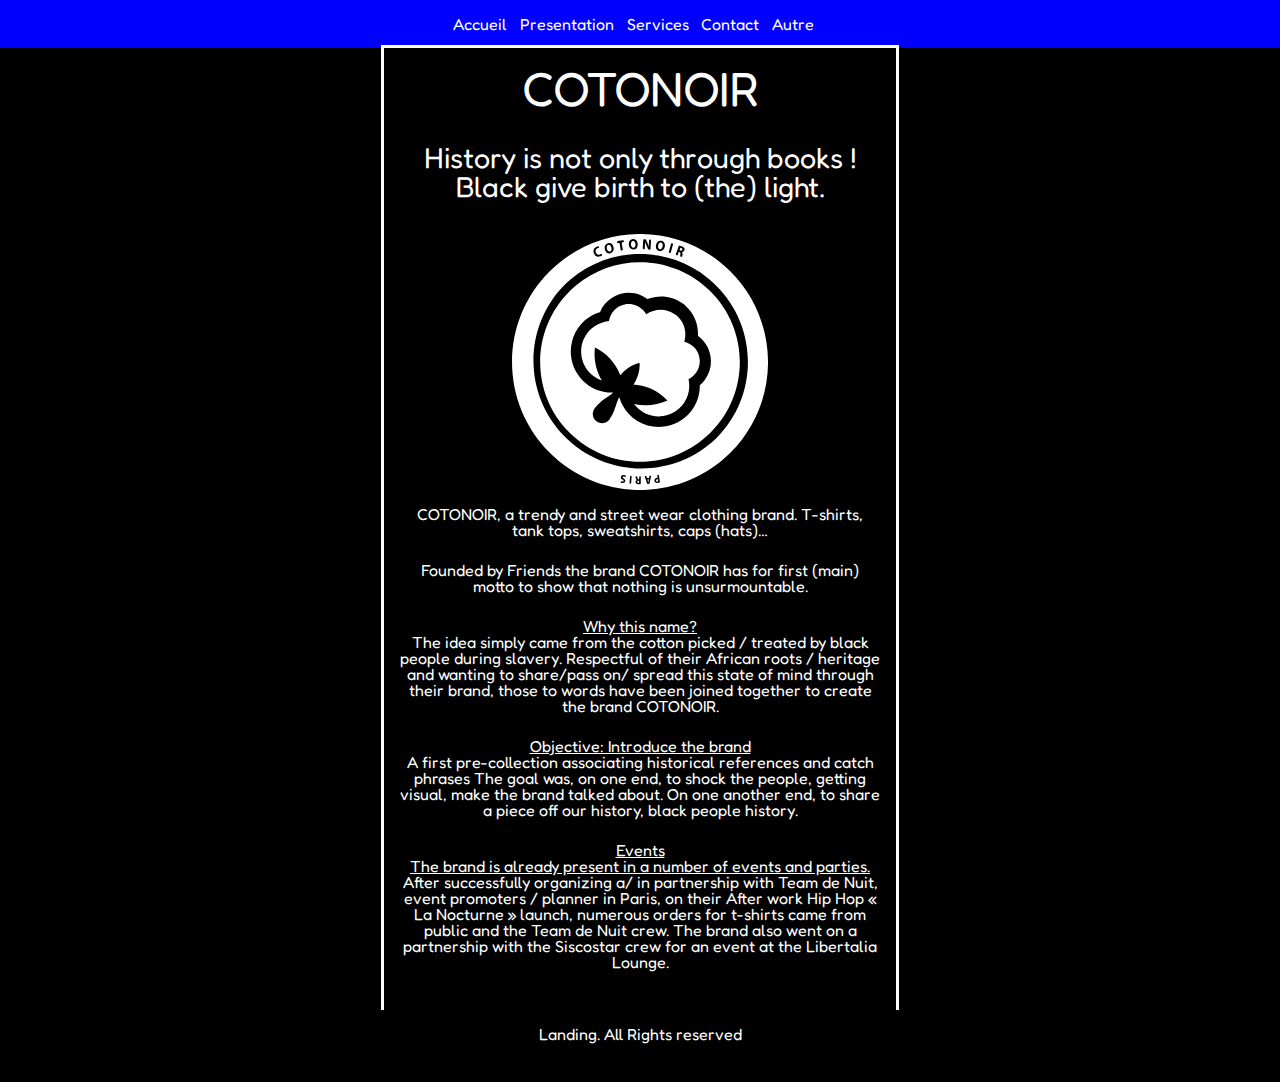
<file: index.html>
<html>
<head>
	<meta charset="utf-8">
	<meta name="viewport" content="width=device-width, initial-scale=1">
	<title>Welcome to cotonoir</title>
	<link rel="stylesheet" href="src/css/main.css">
</head>


<body>

<header>
	<nav id="main">
		<a href="">accueil</a>
		<a href="">presentation</a>
		<a href="">services</a>
		<a href="">contact</a>
		<a href="">autre</a>
	</nav>
</header>

<section id="home">
	<div class="wrapper">
		<h1>COTONOIR</h1>
		<h2>
			History is not only through books !<br>
			Black give birth to (the) light.
		</h2>
			<p>
				<img src="src/img/logo.svg" alt="" id="main-logo">
				COTONOIR, a trendy and street wear clothing brand.
				T-shirts, tank tops, sweatshirts, caps (hats)…
			</p>
			<p>Founded by Friends the brand COTONOIR has for first (main) motto to show that nothing is unsurmountable.
			</p>
		<h3>Why this name?</h3>
			<p>The idea simply came from the cotton picked / treated by black people during slavery.
				Respectful of their African roots / heritage and wanting to share/pass on/ spread this state of mind through their brand, those to words have been joined together to create the brand COTONOIR.
			</p>
		<h3>Objective: Introduce the brand</h3>
			<p>A first pre-collection associating historical references and catch phrases
				The goal was, on one end, to shock the people, getting visual, make the brand talked about.
				On one another end, to share a piece off our history, black people history.
			</p>
		<h3>Events</h3>
		<h4>The brand is already present in a number of events and parties.</h4>
			<p>After successfully organizing a/ in partnership with Team de Nuit, event promoters / planner in Paris, on their After work Hip Hop « La Nocturne » launch, numerous orders for t-shirts came from public and the Team de Nuit crew.
			The brand also went on a partnership with the Siscostar crew for an event at the Libertalia Lounge.</p>
</div>
</section>
<footer>
	<p>
		Landing. All Rights reserved
	</p>

</footer>

</body>
</html>
</file>
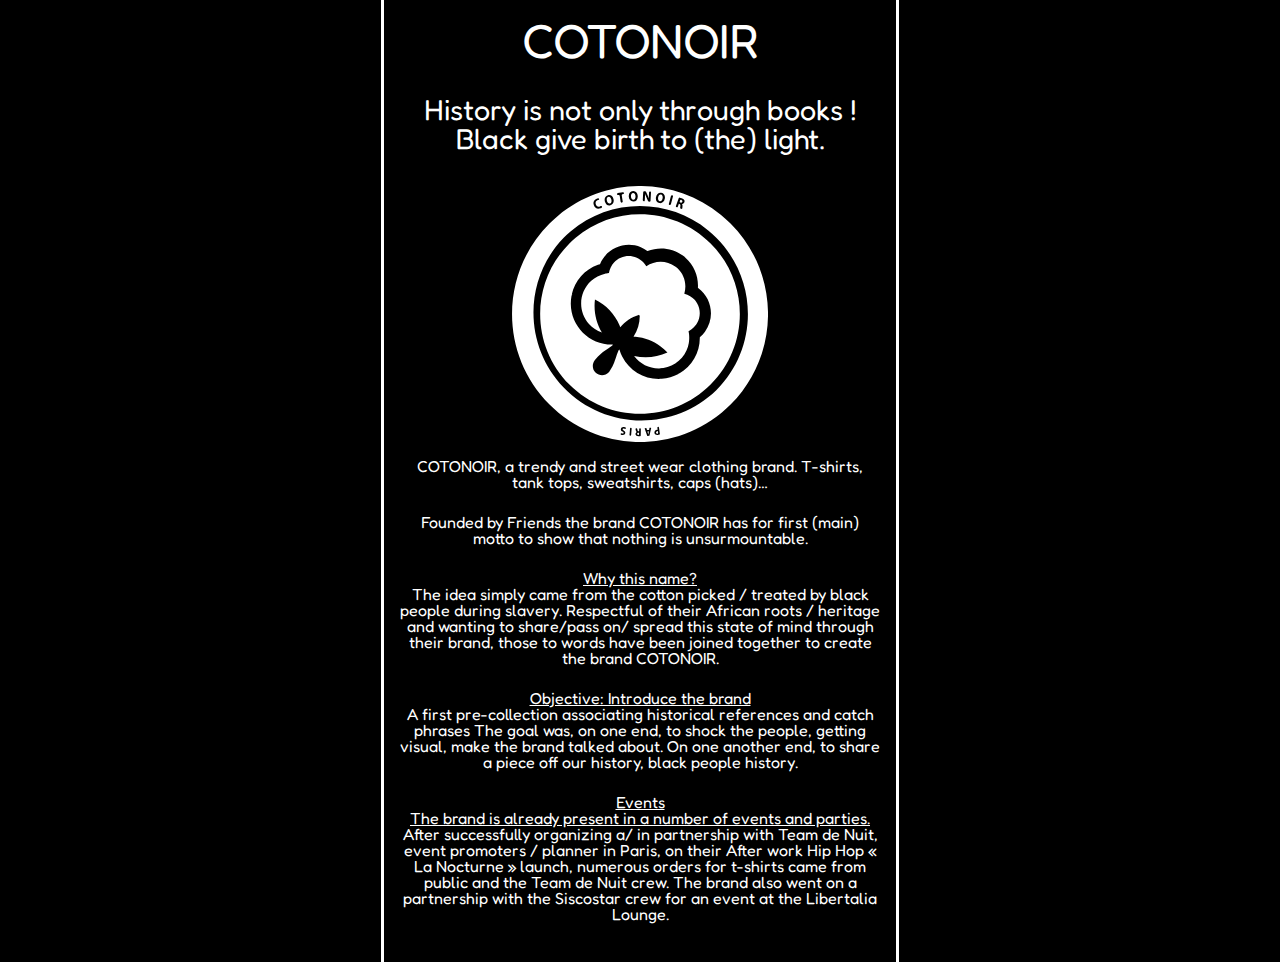
<file: src/index.html>
<html>
<head>
	<meta charset="utf-8">
	<meta name="viewport" content="width=device-width, initial-scale=1">
	<title>Welcome to cotonoir</title>
	<link rel="stylesheet" href="css/main.css">
</head>


<body>

<section id="home">
	<div class="wrapper">
		<h1>COTONOIR</h1>
		<h2>
			History is not only through books !<br>
			Black give birth to (the) light.
		</h2>
			<p>
				<img src="img/logo.svg" alt="" id="main-logo">
				COTONOIR, a trendy and street wear clothing brand.
				T-shirts, tank tops, sweatshirts, caps (hats)…
			</p>
			<p>Founded by Friends the brand COTONOIR has for first (main) motto to show that nothing is unsurmountable.
			</p>
		<h3>Why this name?</h3>
			<p>The idea simply came from the cotton picked / treated by black people during slavery.
				Respectful of their African roots / heritage and wanting to share/pass on/ spread this state of mind through their brand, those to words have been joined together to create the brand COTONOIR.
			</p>
		<h3>Objective: Introduce the brand</h3>
			<p>A first pre-collection associating historical references and catch phrases
				The goal was, on one end, to shock the people, getting visual, make the brand talked about.
				On one another end, to share a piece off our history, black people history.
			</p>
		<h3>Events</h3>
		<h4>The brand is already present in a number of events and parties.</h4>
			<p>After successfully organizing a/ in partnership with Team de Nuit, event promoters / planner in Paris, on their After work Hip Hop « La Nocturne » launch, numerous orders for t-shirts came from public and the Team de Nuit crew.
			The brand also went on a partnership with the Siscostar crew for an event at the Libertalia Lounge.</p>
</div>
</section>

</body>
</html>
</file>
<file: src/css/main.css>
@import url("https://fonts.googleapis.com/css2?family=Fredoka:wght@300;400&display=swap");
html, body, div, span, applet, object, iframe,
h1, h2, h3, h4, h5, h6, p, blockquote, pre,
a, abbr, acronym, address, big, cite, code,
del, dfn, em, img, ins, kbd, q, s, samp,
small, strike, strong, sub, sup, tt, var,
b, u, i, center,
dl, dt, dd, ol, ul, li,
fieldset, form, label, legend,
table, caption, tbody, tfoot, thead, tr, th, td,
article, aside, canvas, details, embed,
figure, figcaption, footer, header, hgroup,
menu, nav, output, ruby, section, summary,
time, mark, audio, video {
  margin: 0;
  padding: 0;
  border: 0;
  font-size: 100%;
  font: inherit;
  vertical-align: baseline;
}

/* HTML5 display-role reset for older browsers */
article, aside, details, figcaption, figure,
footer, header, hgroup, menu, nav, section {
  display: block;
}

body {
  line-height: 1;
}

ol, ul {
  list-style: none;
}

blockquote, q {
  quotes: none;
}

blockquote:before, blockquote:after,
q:before, q:after {
  content: "";
  content: none;
}

table {
  border-collapse: collapse;
  border-spacing: 0;
}

body, html {
  background: black;
  margin: 0;
  height: 100%;
  font-family: "Fredoka", sans-serif;
}

body {
  display: flex;
  flex-direction: column;
}
body .wrapper {
  outline: solid;
}
body h1 {
  font-size: 3rem;
  margin-bottom: 2rem;
}
body h2 {
  font-size: 1.8rem;
  margin-bottom: 2rem;
}
body h3 {
  outline: red;
}
body p {
  margin-bottom: 1.5rem;
}
body .wrapper {
  max-width: 480px;
}
body footer {
  margin-top: auto;
}

h3 {
  text-decoration: underline;
}

h4 {
  text-decoration: underline;
}

* {
  font-family: "Fredoka", sans-serif;
  text-align: center;
}

nav#main {
  background: blue;
  padding: 1rem;
  display: flex;
  align-items: center;
  justify-content: center;
}
nav a {
  display: block;
  color: white;
  margin-right: 0.8rem;
  text-decoration: none;
  text-transform: capitalize;
}
nav a:hover {
  background: yellow;
}

.wrapper {
  background: black;
  padding: 1rem;
  color: white;
  max-width: 30rem;
  margin: auto;
}
.wrapper #main-logo {
  max-width: 16rem;
  margin: auto;
  clear: both;
  display: flex;
  flex-direction: column;
  margin-bottom: 1rem;
}

footer {
  background: black;
}
footer p {
  padding: 1rem;
  color: white;
}

/*# sourceMappingURL=main.css.map */
</file>
